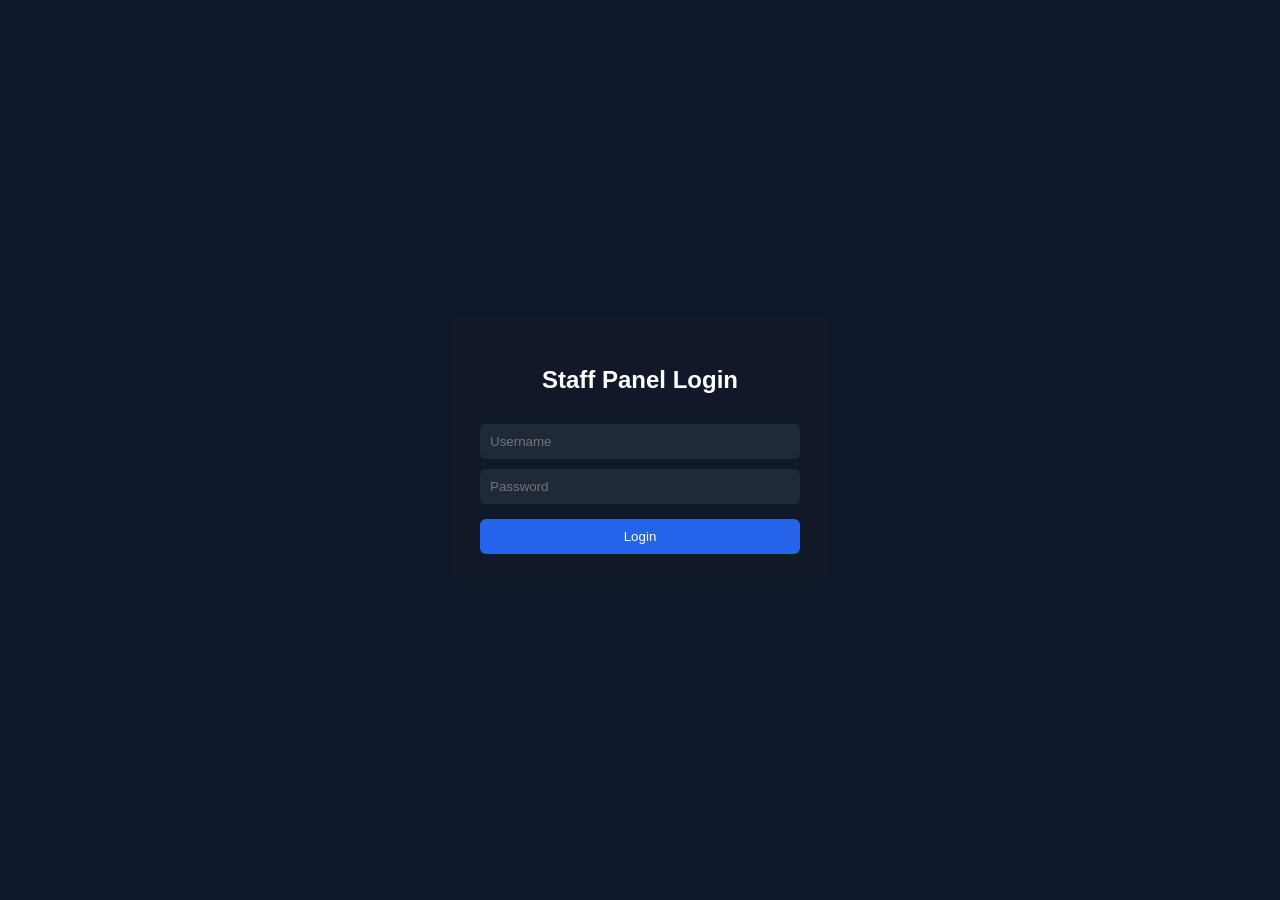
<file: index.html>
<!DOCTYPE html>
<html lang="en">
<head>
    <meta charset="UTF-8">
    <title>Login</title>

    <style>
        body {
            margin: 0;
            font-family: Arial, sans-serif;
            background: #0f172a;
            display: flex;
            justify-content: center;
            align-items: center;
            height: 100vh;
            color: white;
        }

        .box {
            background: #111827;
            padding: 30px;
            border-radius: 10px;
            width: 320px;
            text-align: center;
        }

        input {
            width: 100%;
            box-sizing: border-box;
            padding: 10px;
            margin-top: 10px;
            border: none;
            border-radius: 6px;
            background: #1f2937;
            color: white;
        }

        button {
            width: 100%;
            box-sizing: border-box;
            padding: 10px;
            margin-top: 15px;
            border: none;
            border-radius: 6px;
            background: #2563eb;
            color: white;
            cursor: pointer;
        }

        button:hover {
            background: #1d4ed8;
        }
    </style>
</head>

<body>

<div class="box">
    <h2>Staff Panel Login</h2>

    <input placeholder="Username">
    <input type="password" placeholder="Password">

    <button onclick="login()">Login</button>
</div>

<script>
function login() {
    window.location.href = "dashboard.html";
}
</script>

</body>
</html>
</file>
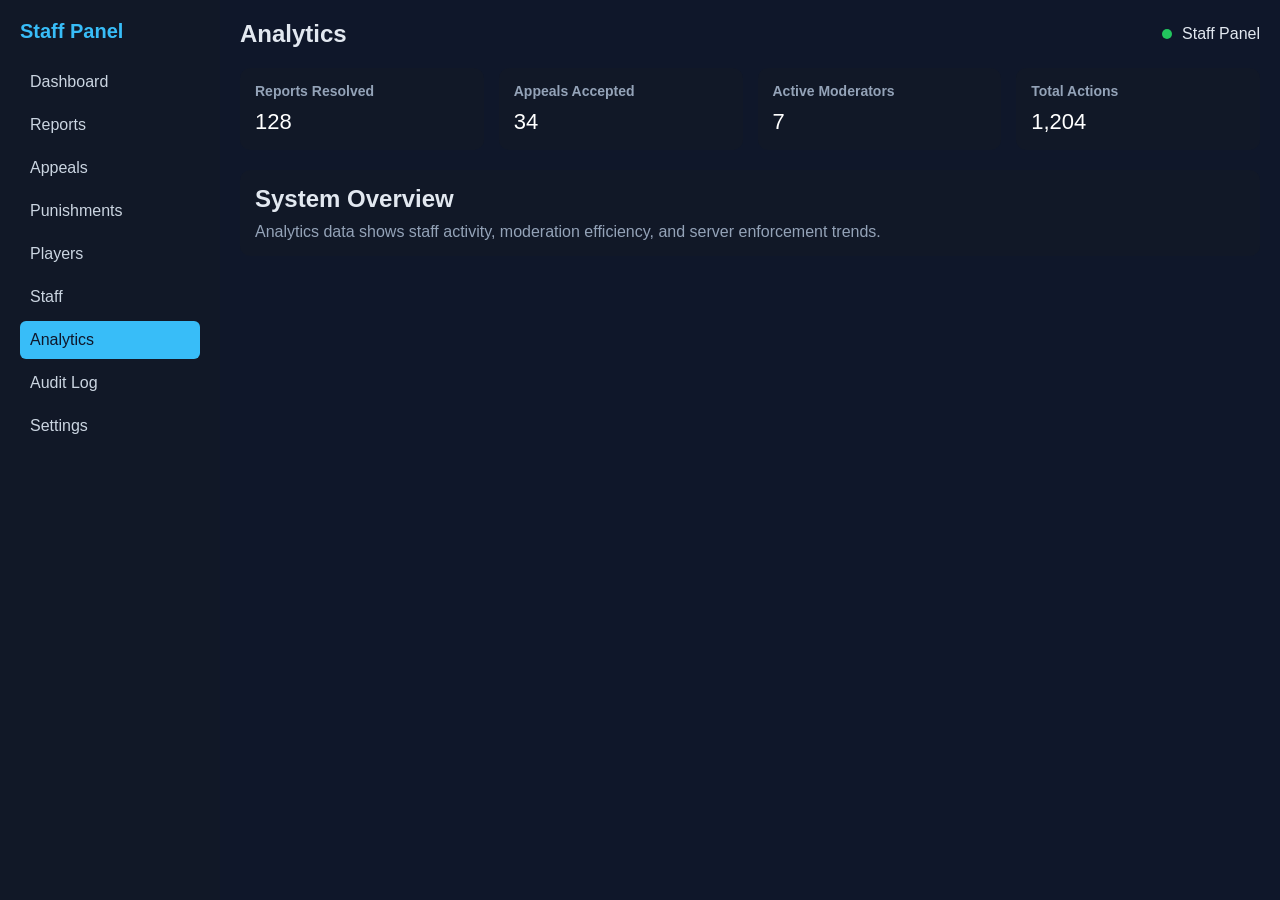
<file: analytics.html>
<!DOCTYPE html>
<html lang="en">
<head>
  <meta charset="UTF-8" />
  <meta name="viewport" content="width=device-width, initial-scale=1.0"/>
  <title>Staff Panel | Analytics</title>
  <link rel="stylesheet" href="css/style.css" />
</head>
<body>

  <div class="sidebar">
    <div class="logo">Staff Panel</div>

    <a href="dashboard.html">Dashboard</a>
    <a href="reports.html">Reports</a>
    <a href="appeals.html">Appeals</a>
    <a href="punishments.html">Punishments</a>
    <a href="players.html">Players</a>
    <a href="staff.html">Staff</a>
    <a href="analytics.html" class="active">Analytics</a>
    <a href="audit-log.html">Audit Log</a>
    <a href="settings.html">Settings</a>
  </div>

  <div class="main">

    <div class="topbar">
      <h1>Analytics</h1>
      <div class="user">
        <span class="status"></span>
        Staff Panel
      </div>
    </div>

    <div class="cards">

      <div class="card">
        <h3>Reports Resolved</h3>
        <p>128</p>
      </div>

      <div class="card">
        <h3>Appeals Accepted</h3>
        <p>34</p>
      </div>

      <div class="card">
        <h3>Active Moderators</h3>
        <p>7</p>
      </div>

      <div class="card">
        <h3>Total Actions</h3>
        <p>1,204</p>
      </div>

    </div>

    <div class="panel">
      <h2>System Overview</h2>

      <p style="color:#94a3b8;">
        Analytics data shows staff activity, moderation efficiency, and server enforcement trends.
      </p>

    </div>

  </div>

</body>
</html>
</file>
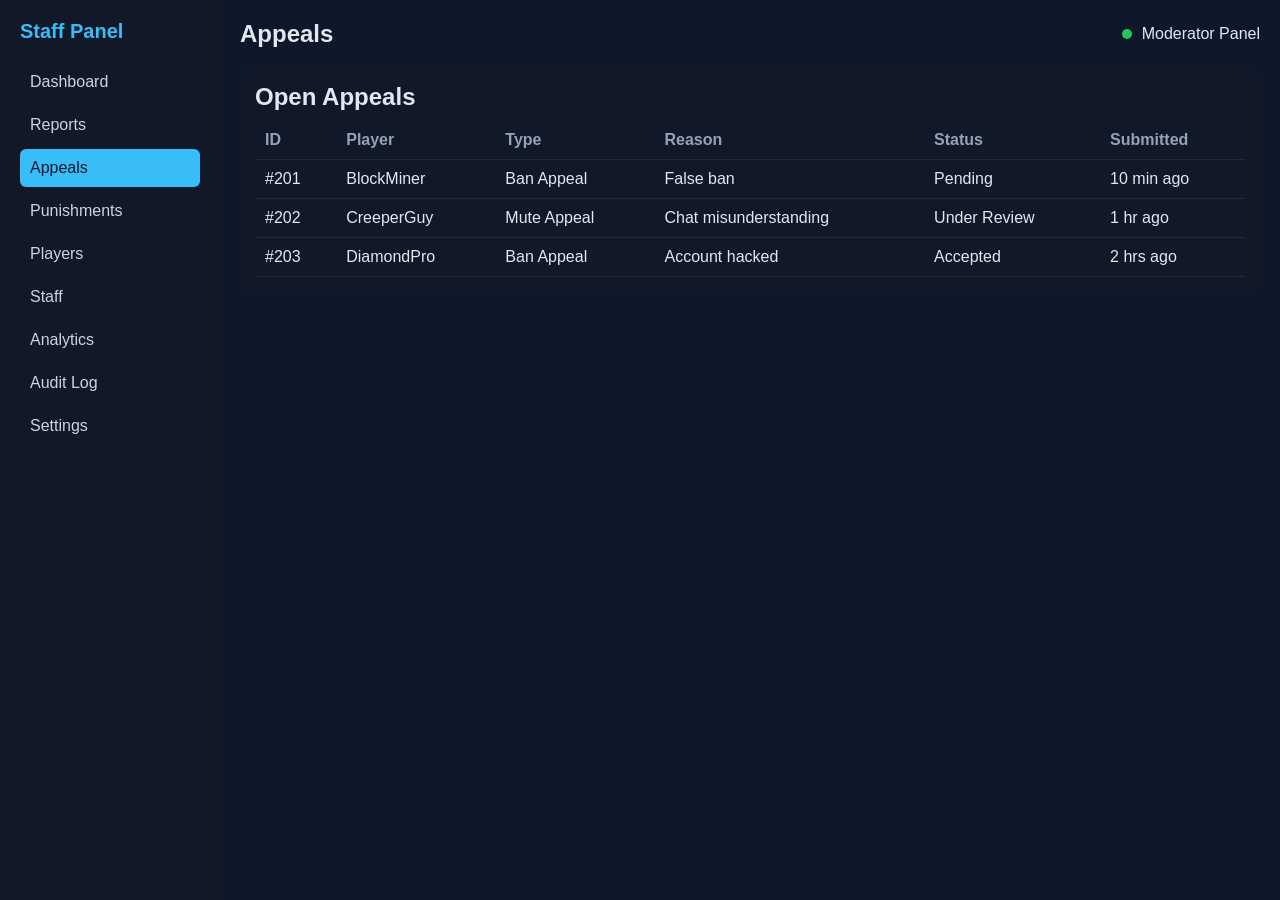
<file: appeals.html>
<!DOCTYPE html>
<html lang="en">
<head>
  <meta charset="UTF-8" />
  <meta name="viewport" content="width=device-width, initial-scale=1.0"/>
  <title>Staff Panel | Appeals</title>
  <link rel="stylesheet" href="css/style.css" />
</head>
<body>

  <div class="sidebar">
    <div class="logo">Staff Panel</div>

    <a href="dashboard.html">Dashboard</a>
    <a href="reports.html">Reports</a>
    <a href="appeals.html" class="active">Appeals</a>
    <a href="punishments.html">Punishments</a>
    <a href="players.html">Players</a>
    <a href="staff.html">Staff</a>
    <a href="analytics.html">Analytics</a>
    <a href="audit-log.html">Audit Log</a>
    <a href="settings.html">Settings</a>
  </div>

  <div class="main">

    <div class="topbar">
      <h1>Appeals</h1>
      <div class="user">
        <span class="status"></span>
        Moderator Panel
      </div>
    </div>

    <div class="panel">

      <h2>Open Appeals</h2>

      <table>
        <thead>
          <tr>
            <th>ID</th>
            <th>Player</th>
            <th>Type</th>
            <th>Reason</th>
            <th>Status</th>
            <th>Submitted</th>
          </tr>
        </thead>

        <tbody>
          <tr>
            <td>#201</td>
            <td>BlockMiner</td>
            <td>Ban Appeal</td>
            <td>False ban</td>
            <td>Pending</td>
            <td>10 min ago</td>
          </tr>

          <tr>
            <td>#202</td>
            <td>CreeperGuy</td>
            <td>Mute Appeal</td>
            <td>Chat misunderstanding</td>
            <td>Under Review</td>
            <td>1 hr ago</td>
          </tr>

          <tr>
            <td>#203</td>
            <td>DiamondPro</td>
            <td>Ban Appeal</td>
            <td>Account hacked</td>
            <td>Accepted</td>
            <td>2 hrs ago</td>
          </tr>
        </tbody>

      </table>

    </div>

  </div>

</body>
</html>
</file>
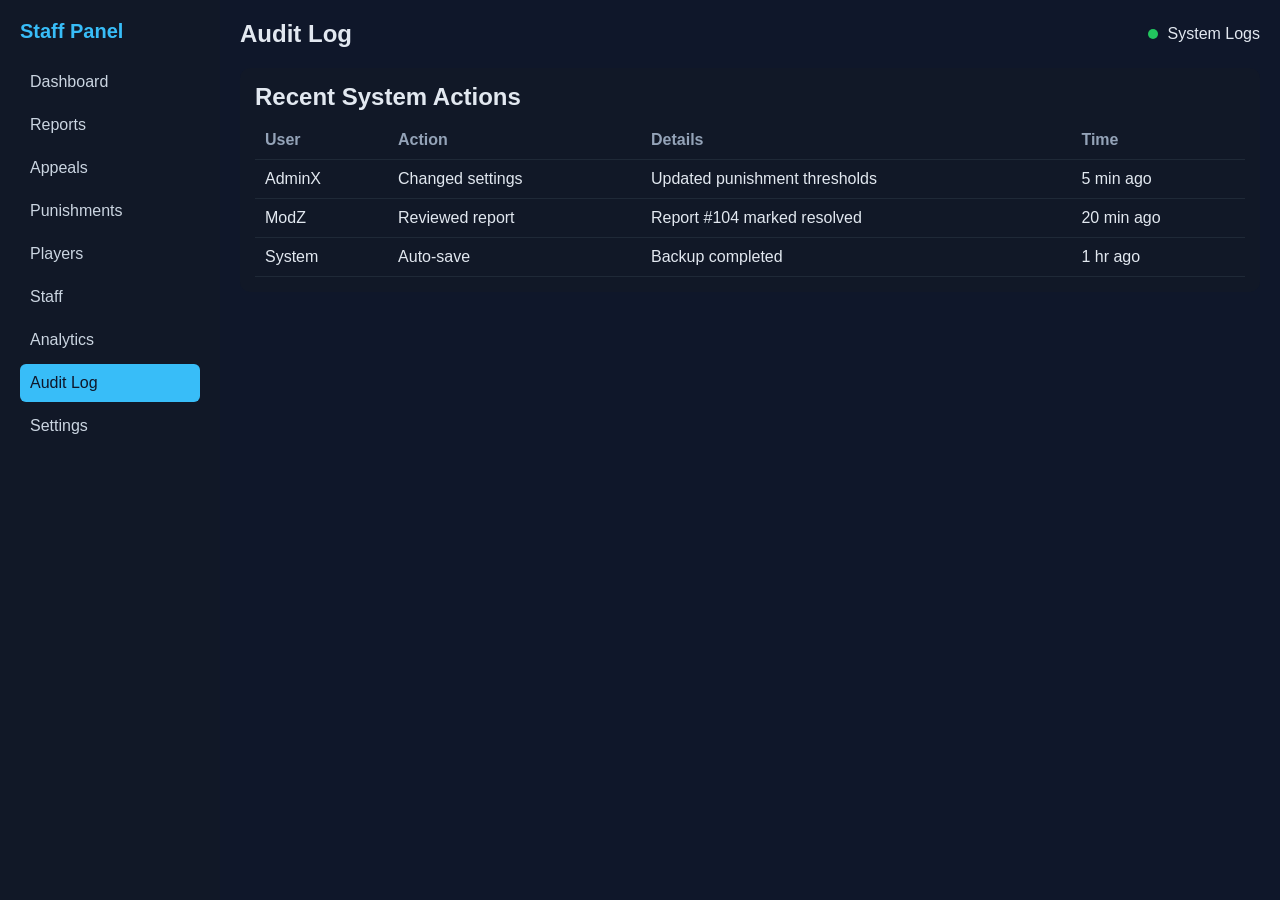
<file: audit-log.html>
<!DOCTYPE html>
<html lang="en">
<head>
  <meta charset="UTF-8" />
  <meta name="viewport" content="width=device-width, initial-scale=1.0"/>
  <title>Staff Panel | Audit Log</title>
  <link rel="stylesheet" href="css/style.css" />
</head>
<body>

  <div class="sidebar">
    <div class="logo">Staff Panel</div>

    <a href="dashboard.html">Dashboard</a>
    <a href="reports.html">Reports</a>
    <a href="appeals.html">Appeals</a>
    <a href="punishments.html">Punishments</a>
    <a href="players.html">Players</a>
    <a href="staff.html">Staff</a>
    <a href="analytics.html">Analytics</a>
    <a href="audit-log.html" class="active">Audit Log</a>
    <a href="settings.html">Settings</a>
  </div>

  <div class="main">

    <div class="topbar">
      <h1>Audit Log</h1>
      <div class="user">
        <span class="status"></span>
        System Logs
      </div>
    </div>

    <div class="panel">

      <h2>Recent System Actions</h2>

      <table>
        <thead>
          <tr>
            <th>User</th>
            <th>Action</th>
            <th>Details</th>
            <th>Time</th>
          </tr>
        </thead>

        <tbody>
          <tr>
            <td>AdminX</td>
            <td>Changed settings</td>
            <td>Updated punishment thresholds</td>
            <td>5 min ago</td>
          </tr>

          <tr>
            <td>ModZ</td>
            <td>Reviewed report</td>
            <td>Report #104 marked resolved</td>
            <td>20 min ago</td>
          </tr>

          <tr>
            <td>System</td>
            <td>Auto-save</td>
            <td>Backup completed</td>
            <td>1 hr ago</td>
          </tr>
        </tbody>

      </table>

    </div>

  </div>

</body>
</html>
</file>
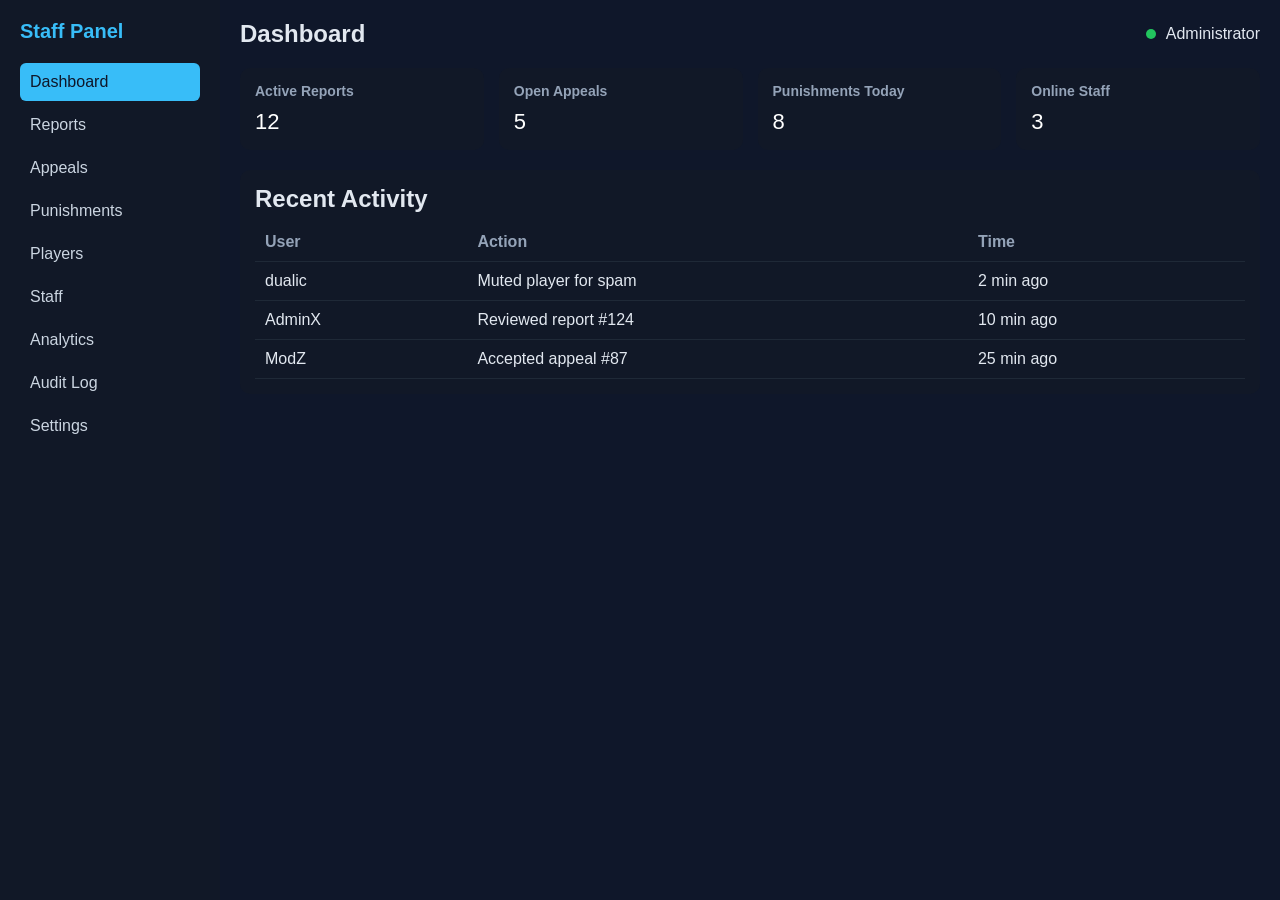
<file: dashboard.html>
<!DOCTYPE html>
<html lang="en">
<head>
  <meta charset="UTF-8" />
  <meta name="viewport" content="width=device-width, initial-scale=1.0"/>
  <title>Staff Panel | Dashboard</title>
  <link rel="stylesheet" href="css/style.css" />
</head>
<body>

  <div class="sidebar">
    <div class="logo">Staff Panel</div>

    <a href="dashboard.html" class="active">Dashboard</a>
    <a href="reports.html">Reports</a>
    <a href="appeals.html">Appeals</a>
    <a href="punishments.html">Punishments</a>
    <a href="players.html">Players</a>
    <a href="staff.html">Staff</a>
    <a href="analytics.html">Analytics</a>
    <a href="audit-log.html">Audit Log</a>
    <a href="settings.html">Settings</a>
  </div>

  <div class="main">

    <div class="topbar">
      <h1>Dashboard</h1>
      <div class="user">
        <span class="status"></span>
        Administrator
      </div>
    </div>

    <div class="cards">

      <div class="card">
        <h3>Active Reports</h3>
        <p>12</p>
      </div>

      <div class="card">
        <h3>Open Appeals</h3>
        <p>5</p>
      </div>

      <div class="card">
        <h3>Punishments Today</h3>
        <p>8</p>
      </div>

      <div class="card">
        <h3>Online Staff</h3>
        <p>3</p>
      </div>

    </div>

    <div class="panel">

      <h2>Recent Activity</h2>

      <table>
        <thead>
          <tr>
            <th>User</th>
            <th>Action</th>
            <th>Time</th>
          </tr>
        </thead>
        <tbody>
          <tr>
            <td>dualic</td>
            <td>Muted player for spam</td>
            <td>2 min ago</td>
          </tr>
          <tr>
            <td>AdminX</td>
            <td>Reviewed report #124</td>
            <td>10 min ago</td>
          </tr>
          <tr>
            <td>ModZ</td>
            <td>Accepted appeal #87</td>
            <td>25 min ago</td>
          </tr>
        </tbody>
      </table>

    </div>

  </div>

</body>
</html>
</file>
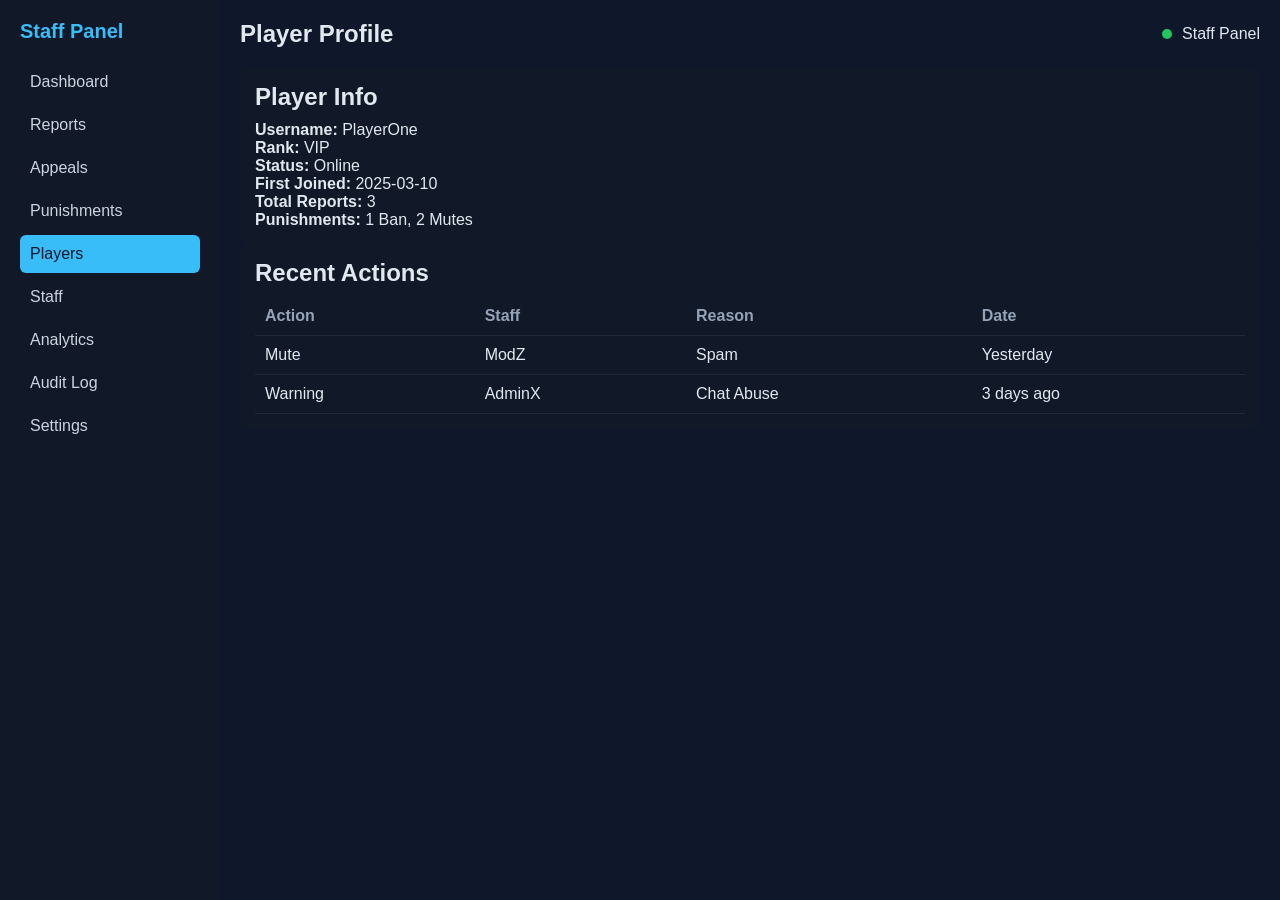
<file: player.html>
<!DOCTYPE html>
<html lang="en">
<head>
  <meta charset="UTF-8" />
  <meta name="viewport" content="width=device-width, initial-scale=1.0"/>
  <title>Staff Panel | Player Profile</title>
  <link rel="stylesheet" href="css/style.css" />
</head>
<body>

  <div class="sidebar">
    <div class="logo">Staff Panel</div>

    <a href="dashboard.html">Dashboard</a>
    <a href="reports.html">Reports</a>
    <a href="appeals.html">Appeals</a>
    <a href="punishments.html">Punishments</a>
    <a href="players.html" class="active">Players</a>
    <a href="staff.html">Staff</a>
    <a href="analytics.html">Analytics</a>
    <a href="audit-log.html">Audit Log</a>
    <a href="settings.html">Settings</a>
  </div>

  <div class="main">

    <div class="topbar">
      <h1>Player Profile</h1>
      <div class="user">
        <span class="status"></span>
        Staff Panel
      </div>
    </div>

    <div class="panel">

      <h2>Player Info</h2>

      <div class="profile-card">
        <p><strong>Username:</strong> PlayerOne</p>
        <p><strong>Rank:</strong> VIP</p>
        <p><strong>Status:</strong> Online</p>
        <p><strong>First Joined:</strong> 2025-03-10</p>
        <p><strong>Total Reports:</strong> 3</p>
        <p><strong>Punishments:</strong> 1 Ban, 2 Mutes</p>
      </div>

    </div>

    <div class="panel">

      <h2>Recent Actions</h2>

      <table>
        <thead>
          <tr>
            <th>Action</th>
            <th>Staff</th>
            <th>Reason</th>
            <th>Date</th>
          </tr>
        </thead>

        <tbody>
          <tr>
            <td>Mute</td>
            <td>ModZ</td>
            <td>Spam</td>
            <td>Yesterday</td>
          </tr>

          <tr>
            <td>Warning</td>
            <td>AdminX</td>
            <td>Chat Abuse</td>
            <td>3 days ago</td>
          </tr>
        </tbody>

      </table>

    </div>

  </div>

</body>
</html>
</file>
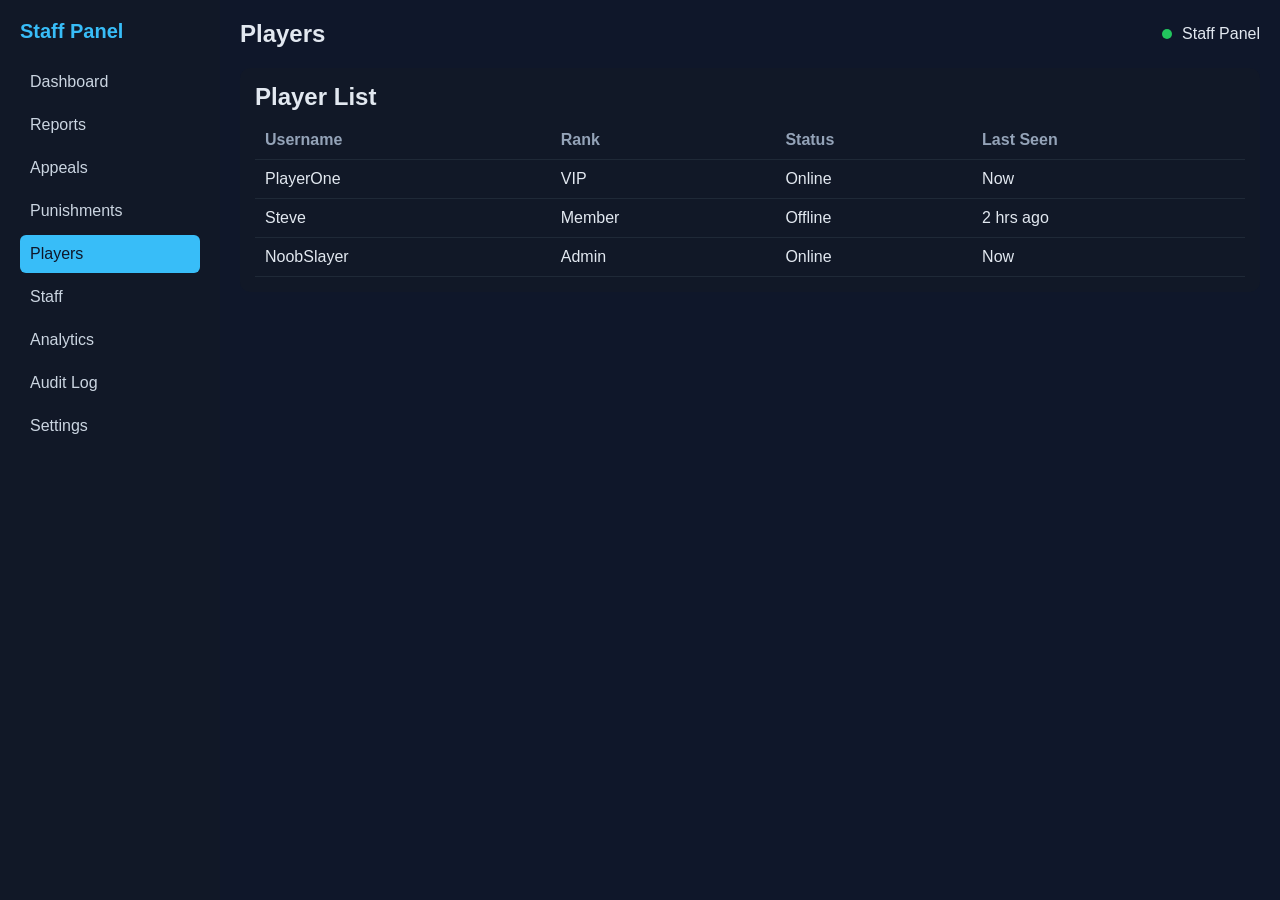
<file: players.html>
<!DOCTYPE html>
<html lang="en">
<head>
  <meta charset="UTF-8" />
  <meta name="viewport" content="width=device-width, initial-scale=1.0"/>
  <title>Staff Panel | Players</title>
  <link rel="stylesheet" href="css/style.css" />
</head>
<body>

  <div class="sidebar">
    <div class="logo">Staff Panel</div>

    <a href="dashboard.html">Dashboard</a>
    <a href="reports.html">Reports</a>
    <a href="appeals.html">Appeals</a>
    <a href="punishments.html">Punishments</a>
    <a href="players.html" class="active">Players</a>
    <a href="staff.html">Staff</a>
    <a href="analytics.html">Analytics</a>
    <a href="audit-log.html">Audit Log</a>
    <a href="settings.html">Settings</a>
  </div>

  <div class="main">

    <div class="topbar">
      <h1>Players</h1>
      <div class="user">
        <span class="status"></span>
        Staff Panel
      </div>
    </div>

    <div class="panel">

      <h2>Player List</h2>

      <table>
        <thead>
          <tr>
            <th>Username</th>
            <th>Rank</th>
            <th>Status</th>
            <th>Last Seen</th>
          </tr>
        </thead>

        <tbody>
          <tr>
            <td>PlayerOne</td>
            <td>VIP</td>
            <td>Online</td>
            <td>Now</td>
          </tr>

          <tr>
            <td>Steve</td>
            <td>Member</td>
            <td>Offline</td>
            <td>2 hrs ago</td>
          </tr>

          <tr>
            <td>NoobSlayer</td>
            <td>Admin</td>
            <td>Online</td>
            <td>Now</td>
          </tr>
        </tbody>

      </table>

    </div>

  </div>

</body>
</html>
</file>
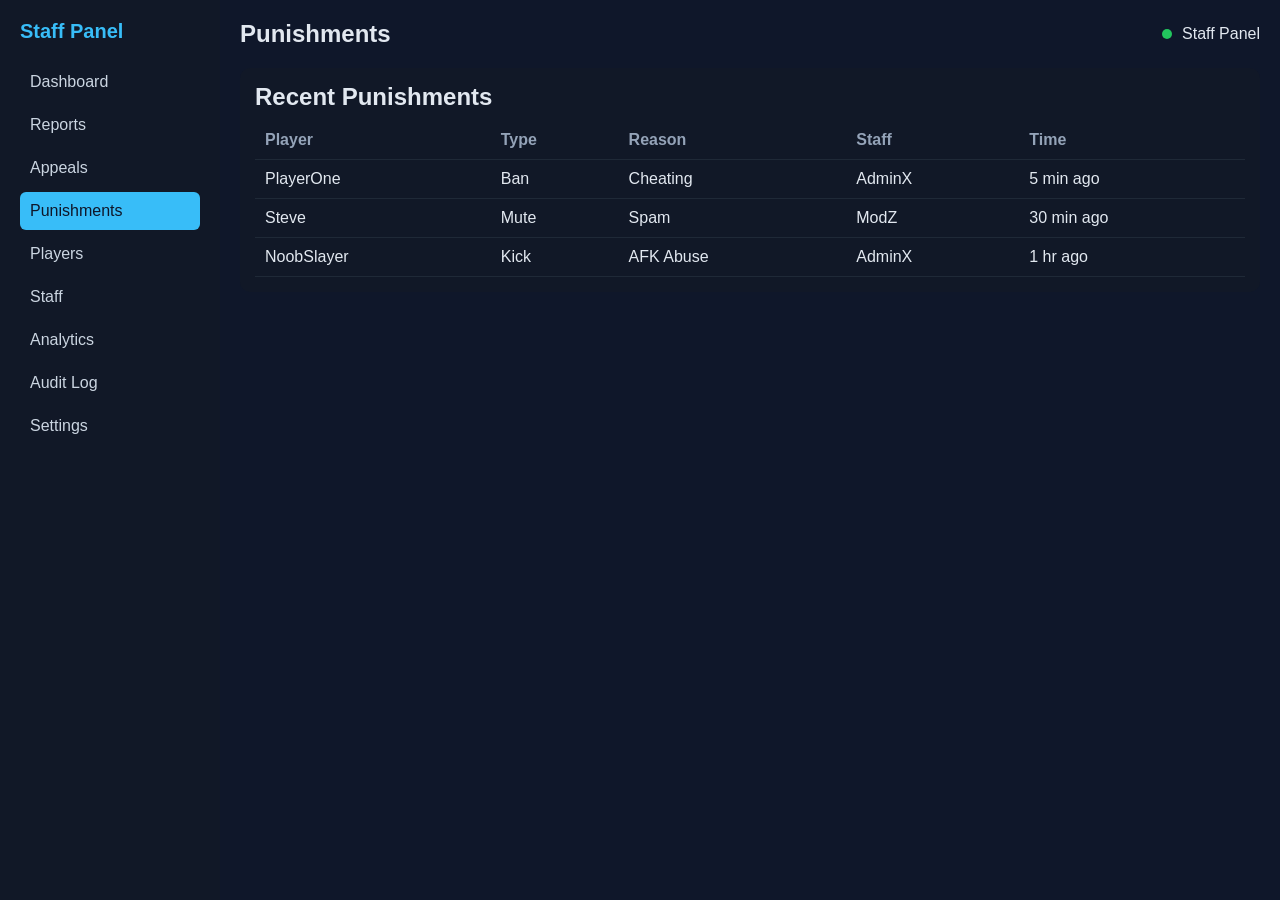
<file: punishments.html>
<!DOCTYPE html>
<html lang="en">
<head>
  <meta charset="UTF-8" />
  <meta name="viewport" content="width=device-width, initial-scale=1.0"/>
  <title>Staff Panel | Punishments</title>
  <link rel="stylesheet" href="css/style.css" />
</head>
<body>

  <div class="sidebar">
    <div class="logo">Staff Panel</div>

    <a href="dashboard.html">Dashboard</a>
    <a href="reports.html">Reports</a>
    <a href="appeals.html">Appeals</a>
    <a href="punishments.html" class="active">Punishments</a>
    <a href="players.html">Players</a>
    <a href="staff.html">Staff</a>
    <a href="analytics.html">Analytics</a>
    <a href="audit-log.html">Audit Log</a>
    <a href="settings.html">Settings</a>
  </div>

  <div class="main">

    <div class="topbar">
      <h1>Punishments</h1>
      <div class="user">
        <span class="status"></span>
        Staff Panel
      </div>
    </div>

    <div class="panel">

      <h2>Recent Punishments</h2>

      <table>
        <thead>
          <tr>
            <th>Player</th>
            <th>Type</th>
            <th>Reason</th>
            <th>Staff</th>
            <th>Time</th>
          </tr>
        </thead>

        <tbody>
          <tr>
            <td>PlayerOne</td>
            <td>Ban</td>
            <td>Cheating</td>
            <td>AdminX</td>
            <td>5 min ago</td>
          </tr>

          <tr>
            <td>Steve</td>
            <td>Mute</td>
            <td>Spam</td>
            <td>ModZ</td>
            <td>30 min ago</td>
          </tr>

          <tr>
            <td>NoobSlayer</td>
            <td>Kick</td>
            <td>AFK Abuse</td>
            <td>AdminX</td>
            <td>1 hr ago</td>
          </tr>
        </tbody>

      </table>

    </div>

  </div>

</body>
</html>
</file>
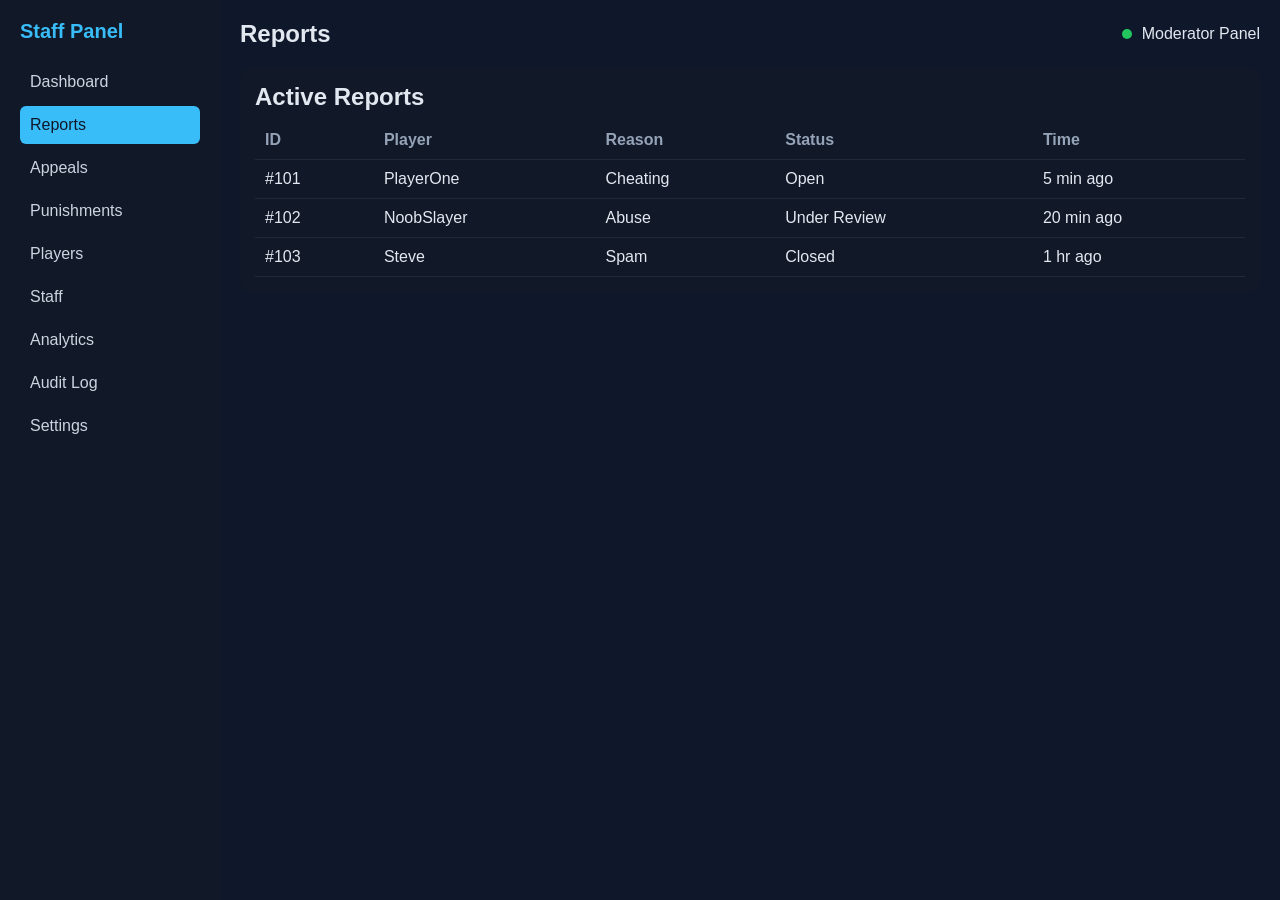
<file: reports.html>
<!DOCTYPE html>
<html lang="en">
<head>
  <meta charset="UTF-8" />
  <meta name="viewport" content="width=device-width, initial-scale=1.0"/>
  <title>Staff Panel | Reports</title>
  <link rel="stylesheet" href="css/style.css" />
</head>
<body>

  <div class="sidebar">
    <div class="logo">Staff Panel</div>

    <a href="dashboard.html">Dashboard</a>
    <a href="reports.html" class="active">Reports</a>
    <a href="appeals.html">Appeals</a>
    <a href="punishments.html">Punishments</a>
    <a href="players.html">Players</a>
    <a href="staff.html">Staff</a>
    <a href="analytics.html">Analytics</a>
    <a href="audit-log.html">Audit Log</a>
    <a href="settings.html">Settings</a>
  </div>

  <div class="main">

    <div class="topbar">
      <h1>Reports</h1>
      <div class="user">
        <span class="status"></span>
        Moderator Panel
      </div>
    </div>

    <div class="panel">

      <h2>Active Reports</h2>

      <table>
        <thead>
          <tr>
            <th>ID</th>
            <th>Player</th>
            <th>Reason</th>
            <th>Status</th>
            <th>Time</th>
          </tr>
        </thead>

        <tbody>
          <tr>
            <td>#101</td>
            <td>PlayerOne</td>
            <td>Cheating</td>
            <td>Open</td>
            <td>5 min ago</td>
          </tr>

          <tr>
            <td>#102</td>
            <td>NoobSlayer</td>
            <td>Abuse</td>
            <td>Under Review</td>
            <td>20 min ago</td>
          </tr>

          <tr>
            <td>#103</td>
            <td>Steve</td>
            <td>Spam</td>
            <td>Closed</td>
            <td>1 hr ago</td>
          </tr>
        </tbody>

      </table>

    </div>

  </div>

</body>
</html>
</file>
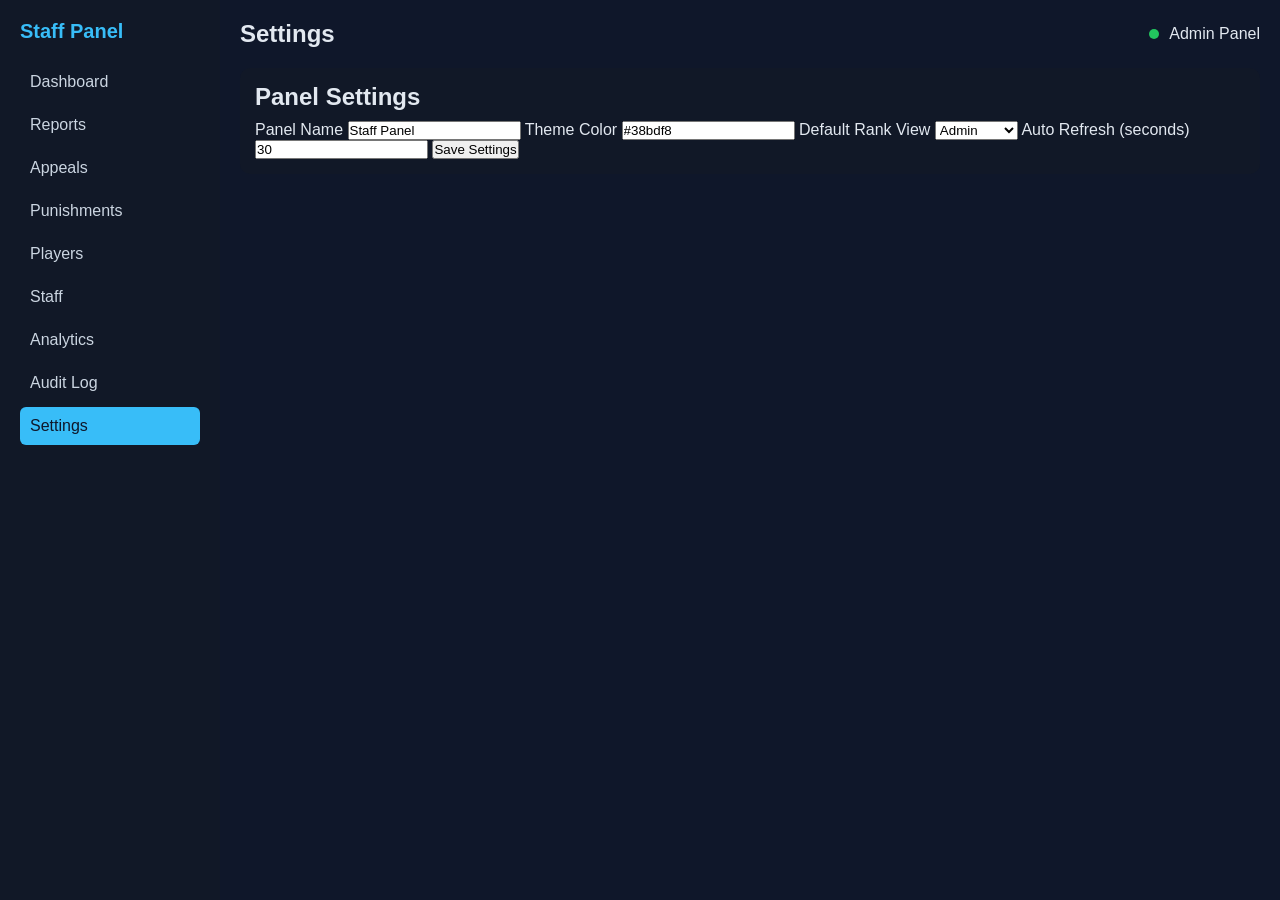
<file: settings.html>
<!DOCTYPE html>
<html lang="en">
<head>
  <meta charset="UTF-8" />
  <meta name="viewport" content="width=device-width, initial-scale=1.0"/>
  <title>Staff Panel | Settings</title>
  <link rel="stylesheet" href="css/style.css" />
</head>
<body>

  <div class="sidebar">
    <div class="logo">Staff Panel</div>

    <a href="dashboard.html">Dashboard</a>
    <a href="reports.html">Reports</a>
    <a href="appeals.html">Appeals</a>
    <a href="punishments.html">Punishments</a>
    <a href="players.html">Players</a>
    <a href="staff.html">Staff</a>
    <a href="analytics.html">Analytics</a>
    <a href="audit-log.html">Audit Log</a>
    <a href="settings.html" class="active">Settings</a>
  </div>

  <div class="main">

    <div class="topbar">
      <h1>Settings</h1>
      <div class="user">
        <span class="status"></span>
        Admin Panel
      </div>
    </div>

    <div class="panel">

      <h2>Panel Settings</h2>

      <form>

        <label>Panel Name</label>
        <input type="text" value="Staff Panel" />

        <label>Theme Color</label>
        <input type="text" value="#38bdf8" />

        <label>Default Rank View</label>
        <select>
          <option>Admin</option>
          <option>Moderator</option>
          <option>Helper</option>
        </select>

        <label>Auto Refresh (seconds)</label>
        <input type="number" value="30" />

        <button type="button">Save Settings</button>

      </form>

    </div>

  </div>

</body>
</html>
</file>
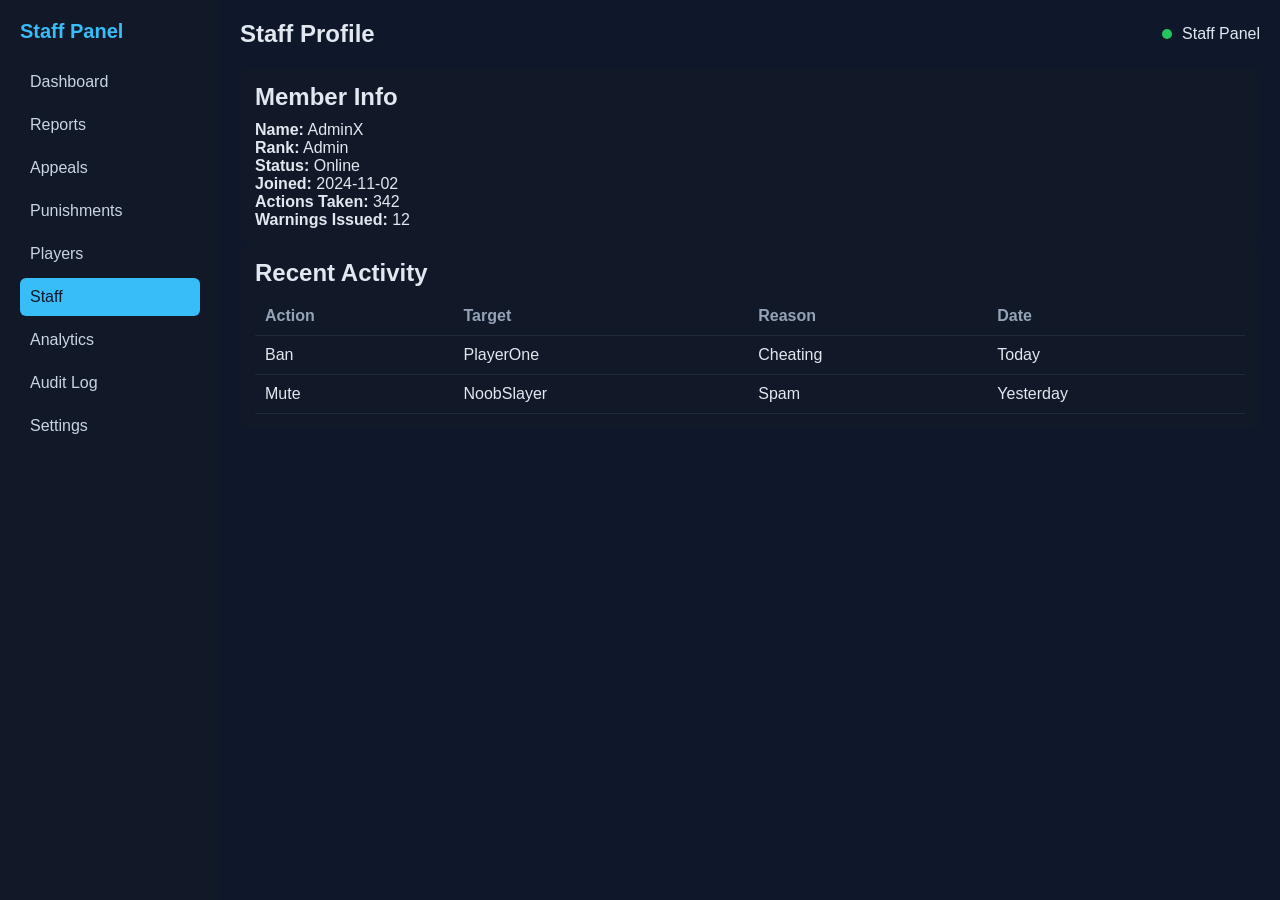
<file: staff-member.html>
<!DOCTYPE html>
<html lang="en">
<head>
  <meta charset="UTF-8" />
  <meta name="viewport" content="width=device-width, initial-scale=1.0"/>
  <title>Staff Panel | Staff Member</title>
  <link rel="stylesheet" href="css/style.css" />
</head>
<body>

  <div class="sidebar">
    <div class="logo">Staff Panel</div>

    <a href="dashboard.html">Dashboard</a>
    <a href="reports.html">Reports</a>
    <a href="appeals.html">Appeals</a>
    <a href="punishments.html">Punishments</a>
    <a href="players.html">Players</a>
    <a href="staff.html" class="active">Staff</a>
    <a href="analytics.html">Analytics</a>
    <a href="audit-log.html">Audit Log</a>
    <a href="settings.html">Settings</a>
  </div>

  <div class="main">

    <div class="topbar">
      <h1>Staff Profile</h1>
      <div class="user">
        <span class="status"></span>
        Staff Panel
      </div>
    </div>

    <div class="panel">

      <h2>Member Info</h2>

      <div class="profile-card">
        <p><strong>Name:</strong> AdminX</p>
        <p><strong>Rank:</strong> Admin</p>
        <p><strong>Status:</strong> Online</p>
        <p><strong>Joined:</strong> 2024-11-02</p>
        <p><strong>Actions Taken:</strong> 342</p>
        <p><strong>Warnings Issued:</strong> 12</p>
      </div>

    </div>

    <div class="panel">

      <h2>Recent Activity</h2>

      <table>
        <thead>
          <tr>
            <th>Action</th>
            <th>Target</th>
            <th>Reason</th>
            <th>Date</th>
          </tr>
        </thead>

        <tbody>
          <tr>
            <td>Ban</td>
            <td>PlayerOne</td>
            <td>Cheating</td>
            <td>Today</td>
          </tr>

          <tr>
            <td>Mute</td>
            <td>NoobSlayer</td>
            <td>Spam</td>
            <td>Yesterday</td>
          </tr>
        </tbody>

      </table>

    </div>

  </div>

</body>
</html>
</file>
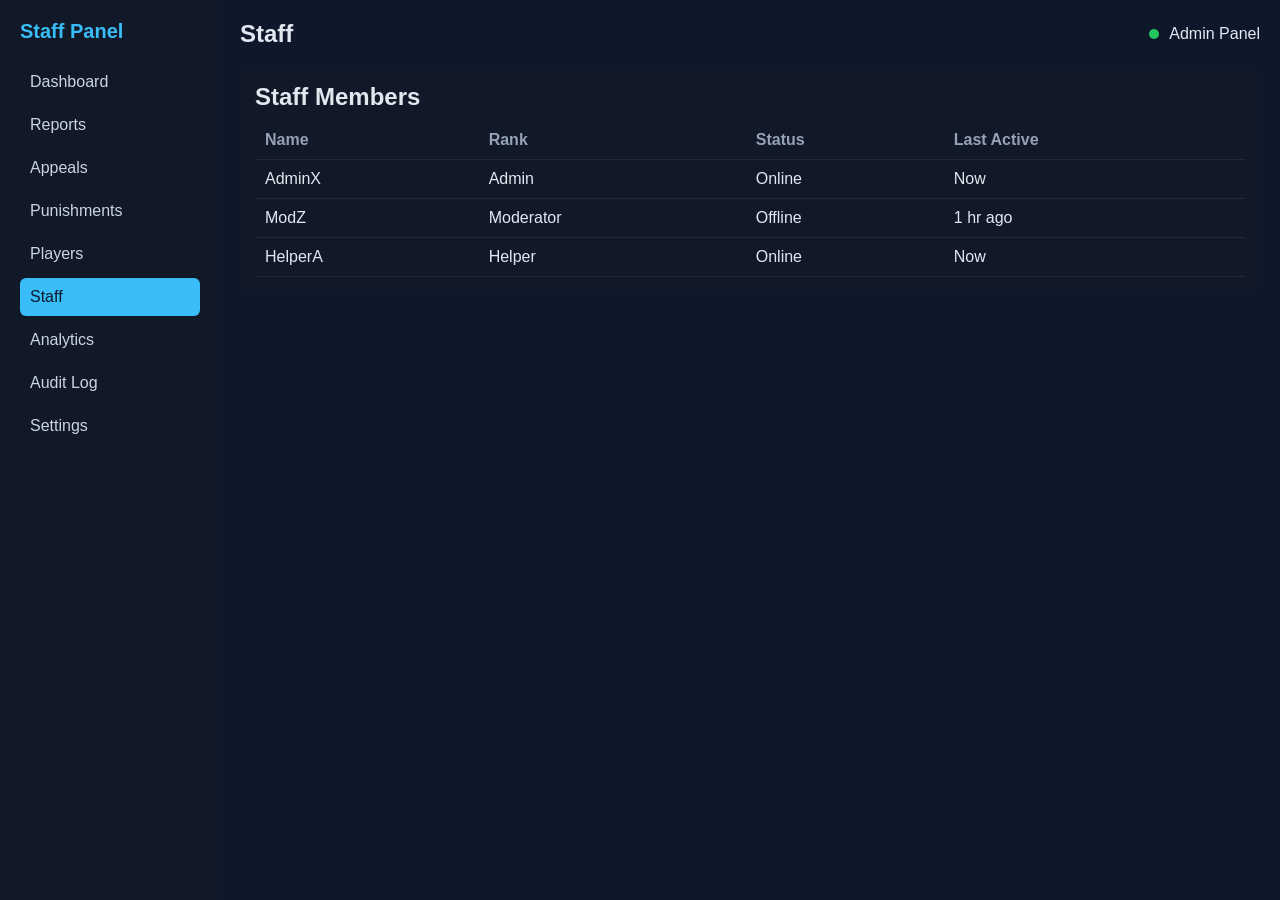
<file: staff.html>
<!DOCTYPE html>
<html lang="en">
<head>
  <meta charset="UTF-8" />
  <meta name="viewport" content="width=device-width, initial-scale=1.0"/>
  <title>Staff Panel | Staff</title>
  <link rel="stylesheet" href="css/style.css" />
</head>
<body>

  <div class="sidebar">
    <div class="logo">Staff Panel</div>

    <a href="dashboard.html">Dashboard</a>
    <a href="reports.html">Reports</a>
    <a href="appeals.html">Appeals</a>
    <a href="punishments.html">Punishments</a>
    <a href="players.html">Players</a>
    <a href="staff.html" class="active">Staff</a>
    <a href="analytics.html">Analytics</a>
    <a href="audit-log.html">Audit Log</a>
    <a href="settings.html">Settings</a>
  </div>

  <div class="main">

    <div class="topbar">
      <h1>Staff</h1>
      <div class="user">
        <span class="status"></span>
        Admin Panel
      </div>
    </div>

    <div class="panel">

      <h2>Staff Members</h2>

      <table>
        <thead>
          <tr>
            <th>Name</th>
            <th>Rank</th>
            <th>Status</th>
            <th>Last Active</th>
          </tr>
        </thead>

        <tbody>
          <tr>
            <td>AdminX</td>
            <td>Admin</td>
            <td>Online</td>
            <td>Now</td>
          </tr>

          <tr>
            <td>ModZ</td>
            <td>Moderator</td>
            <td>Offline</td>
            <td>1 hr ago</td>
          </tr>

          <tr>
            <td>HelperA</td>
            <td>Helper</td>
            <td>Online</td>
            <td>Now</td>
          </tr>
        </tbody>

      </table>

    </div>

  </div>

</body>
</html>
</file>
<file: css/style.css>
/* css/style.css */

* {
  margin: 0;
  padding: 0;
  box-sizing: border-box;
  font-family: Arial, Helvetica, sans-serif;
}

body {
  display: flex;
  background: #0f172a;
  color: #e2e8f0;
}

/* Sidebar */
.sidebar {
  width: 220px;
  height: 100vh;
  background: #111827;
  padding: 20px;
  position: fixed;
  left: 0;
  top: 0;
}

.sidebar .logo {
  font-size: 20px;
  font-weight: bold;
  margin-bottom: 20px;
  color: #38bdf8;
}

.sidebar a {
  display: block;
  padding: 10px;
  margin: 5px 0;
  color: #cbd5e1;
  text-decoration: none;
  border-radius: 6px;
  transition: 0.2s;
}

.sidebar a:hover {
  background: #1f2937;
  color: white;
}

.sidebar a.active {
  background: #38bdf8;
  color: #0f172a;
}

/* Main content */
.main {
  margin-left: 220px;
  padding: 20px;
  width: calc(100% - 220px);
}

/* Topbar */
.topbar {
  display: flex;
  justify-content: space-between;
  align-items: center;
  margin-bottom: 20px;
}

.topbar h1 {
  font-size: 24px;
}

.user {
  display: flex;
  align-items: center;
  gap: 10px;
}

.status {
  width: 10px;
  height: 10px;
  background: #22c55e;
  border-radius: 50%;
}

/* Cards */
.cards {
  display: grid;
  grid-template-columns: repeat(4, 1fr);
  gap: 15px;
  margin-bottom: 20px;
}

.card {
  background: #111827;
  padding: 15px;
  border-radius: 10px;
}

.card h3 {
  font-size: 14px;
  color: #94a3b8;
}

.card p {
  font-size: 22px;
  margin-top: 10px;
  color: white;
}

/* Panel */
.panel {
  background: #111827;
  padding: 15px;
  border-radius: 10px;
}

.panel h2 {
  margin-bottom: 10px;
}

/* Table */
table {
  width: 100%;
  border-collapse: collapse;
}

th, td {
  text-align: left;
  padding: 10px;
  border-bottom: 1px solid #1f2937;
}

th {
  color: #94a3b8;
}
</file>
